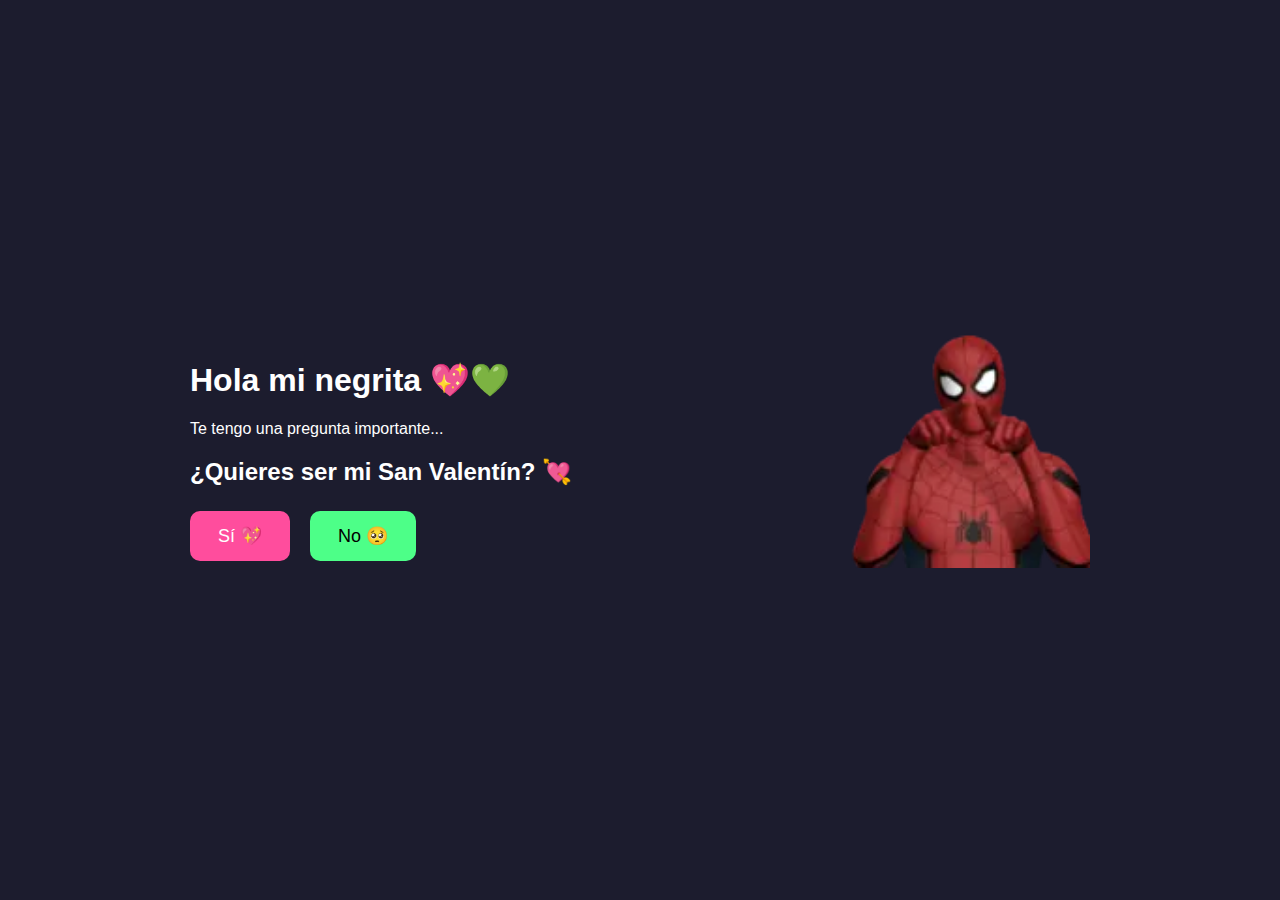
<file: valentine/index.html>
<!DOCTYPE html>
<html lang="es">
<head>
  <meta charset="UTF-8">
  <title>Para mi negrita 💖💚</title>
  <link rel="stylesheet" href="style.css">
</head>
<body>

<div class="container">
  <div class="main-content">
    <div class="text-zone">
      <h1>Hola mi negrita 💖💚</h1>
      <p>Te tengo una pregunta importante...</p>
      <h2>¿Quieres ser mi San Valentín? 💘</h2>

      <div class="buttons">
        <button id="yesBtn">Sí 💖</button>
        <button id="noBtn">No 🥺</button>
      </div>
    </div>

    <div class="sticker-zone">
      <img id="mainSticker" src="assets/sticker-main.webp">
    </div>
  </div>
</div>

<script src="script.js"></script>
</body>
</html>
</file>
<file: valentine/style.css>
body {
  margin: 0;
  font-family: Arial, sans-serif;
  background: #1c1c2e;
  color: white;
  height: 100vh;
  display: flex;
  justify-content: center;
  align-items: center;
}

.container {
  width: 90%;
  max-width: 900px;
}

.main-content {
  display: flex;
  align-items: center;
  justify-content: space-between;
  gap: 40px;
}

.text-zone {
  flex: 1;
}

.sticker-zone img {
  width: 240px;
  transition: 0.4s ease;
}

.buttons {
  margin-top: 25px;
  display: flex;
  gap: 20px;
  flex-wrap: wrap;
}

button {
  padding: 14px 28px;
  font-size: 18px;
  border-radius: 10px;
  border: none;
  cursor: pointer;
  white-space: nowrap;
}

#yesBtn {
  background: #ff4d9d;
  color: white;
}

#noBtn {
  background: #4dff88;
  color: black;
}
.love-container {
  max-width: 800px;
  margin: auto;
  text-align: center;
  padding: 20px;
}

.love-text {
  font-size: 18px;
  line-height: 1.6;
  margin: 20px 0 30px;
  color: #ffd6e0;
}

.gallery {
  display: grid;
  grid-template-columns: repeat(3, 1fr);
  gap: 15px;
}

.gallery img {
  width: 100%;
  border-radius: 12px;
  box-shadow: 0 10px 25px rgba(0,0,0,0.3);
  animation: fadeIn 1.2s ease;
}

/* Centrar la última imagen (séptima) */
.gallery img:last-child {
  grid-column: 2 / 3;
}

@keyframes fadeIn {
  from { opacity: 0; transform: scale(0.9); }
  to { opacity: 1; transform: scale(1); }
}
</file>
